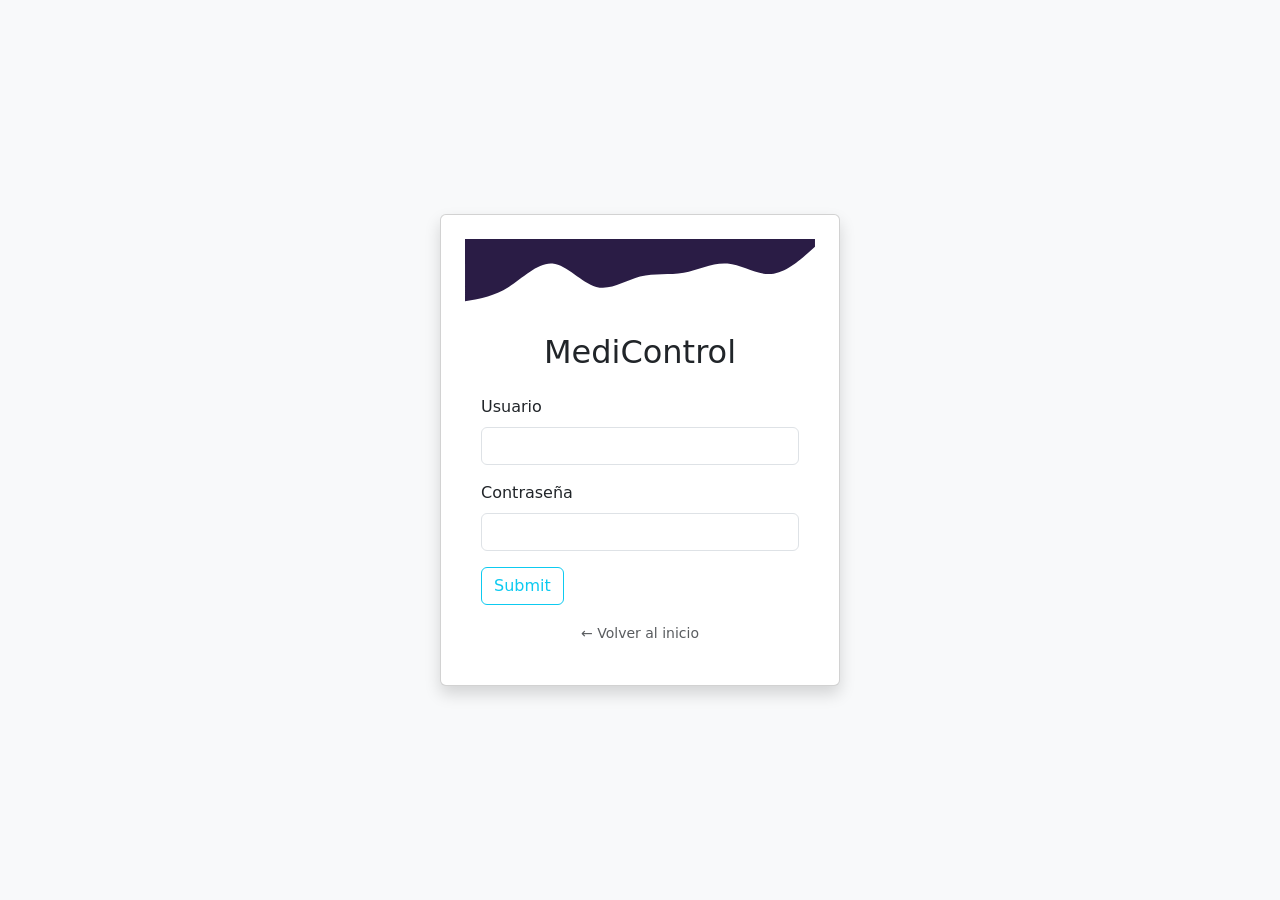
<file: principal/templates/principal/login.html>
<!DOCTYPE html>
<html lang="en">
<head>
    <meta charset="UTF-8">
    <meta name="viewport" content="width=device-width, initial-scale=1.0">
    <title>Login Usuariot</title>
    <link href="https://cdn.jsdelivr.net/npm/bootstrap@5.3.0/dist/css/bootstrap.min.css" rel="stylesheet">
</head>
<body class="bg-light d-flex align-items-center justify-content-center vh-100">
    
    <div class="card p-4 shadow" style="max-width: 400px; width: 100%;">
         <svg xmlns="http://www.w3.org/2000/svg" viewBox="0 0 1440 320">
            <path fill="#2A1C45" d="M0,256L30,250.7C60,245,120,235,180,197.3C240,160,300,96,360,101.3C420,107,480,181,540,197.3C600,213,660,171,720,154.7C780,139,840,149,900,138.7C960,128,1020,96,1080,101.3C1140,107,1200,149,1260,144C1320,139,1380,85,1410,58.7L1440,32L1440,0L1410,0C1380,0,1320,0,1260,0C1200,0,1140,0,1080,0C1020,0,960,0,900,0C840,0,780,0,720,0C660,0,600,0,540,0C480,0,420,0,360,0C300,0,240,0,180,0C120,0,60,0,30,0L0,0Z"></path>
        </svg>
        
        <div class="card-body">
            <h2 class="text-center mb-4">MediControl</h2>
       <form>
  <div class="mb-3">
    <label for="exampleInputEmail1" class="form-label">Usuario</label>
    <input type="text" name="usuario" class="form-control"  aria-describedby="emailHelp">
   
  </div>
  <div class="mb-3">
    <label for="exampleInputPassword1" class="form-label">Contraseña</label>
    <input type="password" name="contraseña" class="form-control" >
  </div>
 
  <button type="submit" class="btn btn-outline-info">Submit</button>
</form>
       <div class="text-center mt-3">
                <a href="{% url 'index' %}" class="text-decoration-none small text-muted">← Volver al inicio</a>
            </div>
    </div>
    
</body>
</html>
</file>
